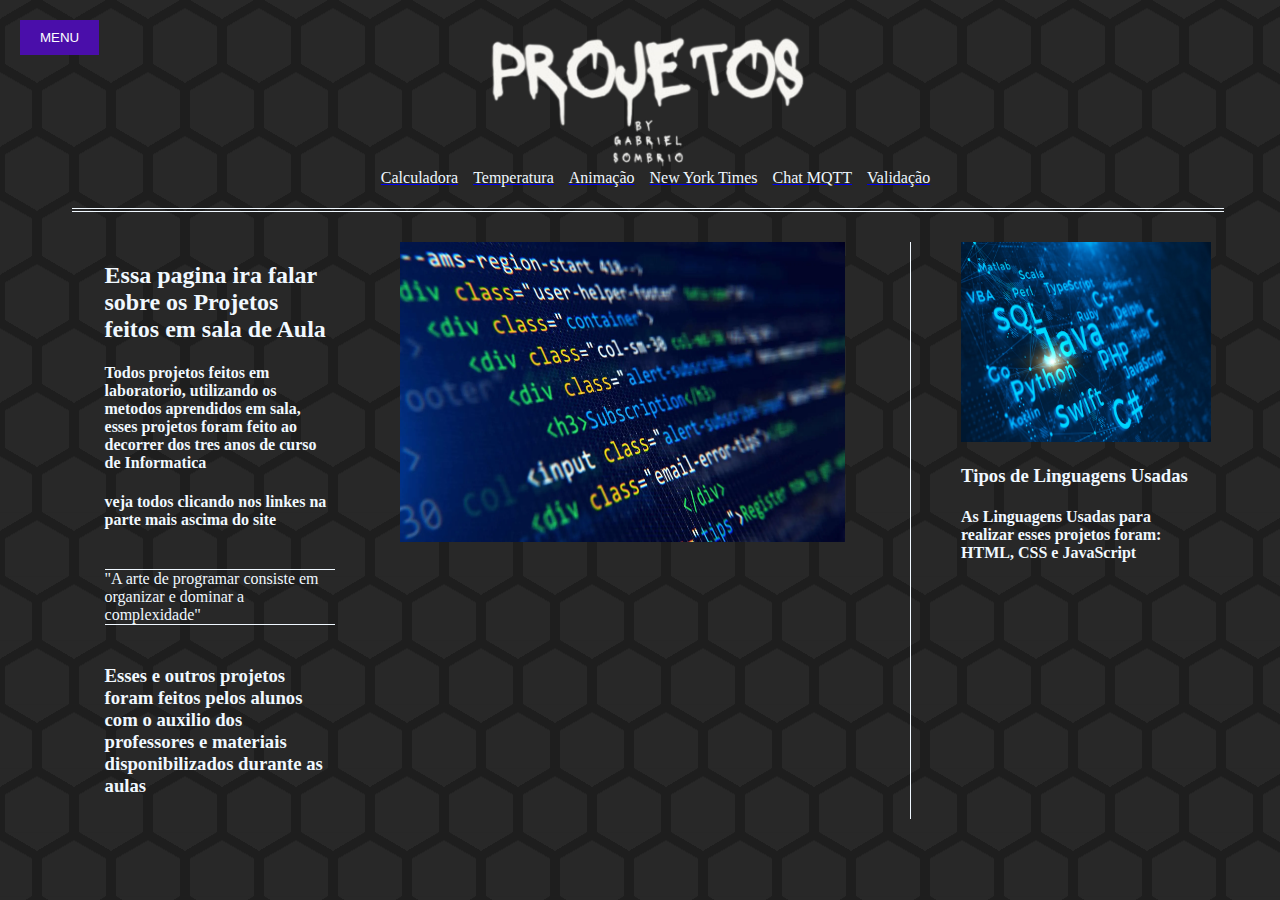
<file: index.html>
<!DOCTYPE html>
<html lang="pt-BR">

<head>
  <meta charset="UTF-8">
  <meta http-equiv="X-UA-Compatible" content="IE=edge">
  <meta name="viewport" content="width=device-width, initial-scale=1.0">
  <title>Portifólio</title>
  <link rel="stylesheet" href="style.css">
  <script src="script.js" defer></script>

</head>

<body>
  <div class="pai">
    <div class="jorge2">
      <div class="douglas"><br> </div>
      <div class="douglas2"><img src="project.png" alt="" class="TNYT"></div>
      <div class="douglas"></div>
    </div>
    <div class="jorge3">
      <a href="./projetos/projeto3/index.html">
        <div class="jorginho">Calculadora</div>
      </a>
      <a href="./projetos/projeto2/index.html">
        <div class="jorginho">Temperatura</div>
      </a>
      <a href="./projetos/projeto4/index.html">
        <div class="jorginho">Animação</div>
      </a>
      <a href="./projetos/projeto1/index.html">
        <div class="jorginho">New York Times</div>
      </a>
      <a href="./projetos/projeto5/index.html">
        <div class="jorginho">Chat MQTT</div>
      </a>
      <a href="./projetos/projeto6/index.html">
        <div class="jorginho">Validação</div>
      </a>
    </div>
  </div>
  <div class="noticias">
    <div class="noticia1">
      <div class="mininot">
        <h2>Essa pagina ira falar sobre os Projetos feitos em sala de Aula
        </h2>
        <h4>Todos projetos feitos em laboratorio, utilizando os metodos aprendidos em sala, esses projetos foram
          feito ao decorrer dos tres anos de curso de Informatica</h4>
        <h4 class="h44">veja todos clicando nos linkes na parte mais ascima do site</h4><br>
      </div>
      <div class="mininot2">"A arte de programar consiste em organizar e dominar a complexidade"</div>
      <div class="mininot3">
        <h3><br>Esses e outros projetos foram feitos pelos alunos com o auxilio dos professores e materiais
          disponibilizados durante as aulas</h2>
          <h4></h4>
      </div>
    </div>
    <div class="noticia2"><img src="imagem2.jpg" alt="" class="tank"></div>
    <div class="noticia3"><img src="imagem1.jpeg" alt="" class="vcc">
      <div class="mininot">
        <h3>Tipos de Linguagens Usadas</h3>
        <h4>As Linguagens Usadas para realizar esses projetos foram: HTML, CSS e JavaScript</h4>
      </div>
    </div>
  </div>
  <div>

    <button id="toggleButton">MENU</button>
    <nav id="sidebar">
      <ul>
        <div class="input">
          <button class="value">
            <svg data-name="Layer 2" xmlns="http://www.w3.org/2000/svg" viewBox="0 0 16 16">
              <path
                d="m1.5 13v1a.5.5 0 0 0 .3379.4731 18.9718 18.9718 0 0 0 6.1621 1.0269 18.9629 18.9629 0 0 0 6.1621-1.0269.5.5 0 0 0 .3379-.4731v-1a6.5083 6.5083 0 0 0 -4.461-6.1676 3.5 3.5 0 1 0 -4.078 0 6.5083 6.5083 0 0 0 -4.461 6.1676zm4-9a2.5 2.5 0 1 1 2.5 2.5 2.5026 2.5026 0 0 1 -2.5-2.5zm2.5 3.5a5.5066 5.5066 0 0 1 5.5 5.5v.6392a18.08 18.08 0 0 1 -11 0v-.6392a5.5066 5.5066 0 0 1 5.5-5.5z"
                fill="#7D8590"></path>
            </svg>
            <a href="./menu/eu.html">
              Feito Por:
            </a>
          </button>
          <button class="value">
            <svg xmlns="http://www.w3.org/2000/svg" viewBox="0 0 32 32" id="Line">
              <path
                d="m17.074 30h-2.148c-1.038 0-1.914-.811-1.994-1.846l-.125-1.635c-.687-.208-1.351-.484-1.985-.824l-1.246 1.067c-.788.677-1.98.631-2.715-.104l-1.52-1.52c-.734-.734-.78-1.927-.104-2.715l1.067-1.246c-.34-.635-.616-1.299-.824-1.985l-1.634-.125c-1.035-.079-1.846-.955-1.846-1.993v-2.148c0-1.038.811-1.914 1.846-1.994l1.635-.125c.208-.687.484-1.351.824-1.985l-1.068-1.247c-.676-.788-.631-1.98.104-2.715l1.52-1.52c.734-.734 1.927-.779 2.715-.104l1.246 1.067c.635-.34 1.299-.616 1.985-.824l.125-1.634c.08-1.034.956-1.845 1.994-1.845h2.148c1.038 0 1.914.811 1.994 1.846l.125 1.635c.687.208 1.351.484 1.985.824l1.246-1.067c.787-.676 1.98-.631 2.715.104l1.52 1.52c.734.734.78 1.927.104 2.715l-1.067 1.246c.34.635.616 1.299.824 1.985l1.634.125c1.035.079 1.846.955 1.846 1.993v2.148c0 1.038-.811 1.914-1.846 1.994l-1.635.125c-.208.687-.484 1.351-.824 1.985l1.067 1.246c.677.788.631 1.98-.104 2.715l-1.52 1.52c-.734.734-1.928.78-2.715.104l-1.246-1.067c-.635.34-1.299.616-1.985.824l-.125 1.634c-.079 1.035-.955 1.846-1.993 1.846zm-5.835-6.373c.848.53 1.768.912 2.734 1.135.426.099.739.462.772.898l.18 2.341 2.149-.001.18-2.34c.033-.437.347-.8.772-.898.967-.223 1.887-.604 2.734-1.135.371-.232.849-.197 1.181.089l1.784 1.529 1.52-1.52-1.529-1.784c-.285-.332-.321-.811-.089-1.181.53-.848.912-1.768 1.135-2.734.099-.426.462-.739.898-.772l2.341-.18h-.001v-2.148l-2.34-.18c-.437-.033-.8-.347-.898-.772-.223-.967-.604-1.887-1.135-2.734-.232-.37-.196-.849.089-1.181l1.529-1.784-1.52-1.52-1.784 1.529c-.332.286-.81.321-1.181.089-.848-.53-1.768-.912-2.734-1.135-.426-.099-.739-.462-.772-.898l-.18-2.341-2.148.001-.18 2.34c-.033.437-.347.8-.772.898-.967.223-1.887.604-2.734 1.135-.37.232-.849.197-1.181-.089l-1.785-1.529-1.52 1.52 1.529 1.784c.285.332.321.811.089 1.181-.53.848-.912 1.768-1.135 2.734-.099.426-.462.739-.898.772l-2.341.18.002 2.148 2.34.18c.437.033.8.347.898.772.223.967.604 1.887 1.135 2.734.232.37.196.849-.089 1.181l-1.529 1.784 1.52 1.52 1.784-1.529c.332-.287.813-.32 1.18-.089z"
                id="XMLID_1646_" fill="#7D8590"></path>
              <path
                d="m16 23c-3.859 0-7-3.141-7-7s3.141-7 7-7 7 3.141 7 7-3.141 7-7 7zm0-12c-2.757 0-5 2.243-5 5s2.243 5 5 5 5-2.243 5-5-2.243-5-5-5z"
                fill="#7D8590" id="XMLID_1645_"></path>
            </svg>
            <a href="./menu/Redesocial/index.html">
            Redes Sociais
          </a>
      </ul>
    </nav>
  </div>
  </div>

  <script src="script.js"></script>
</body>

</html>
</file>
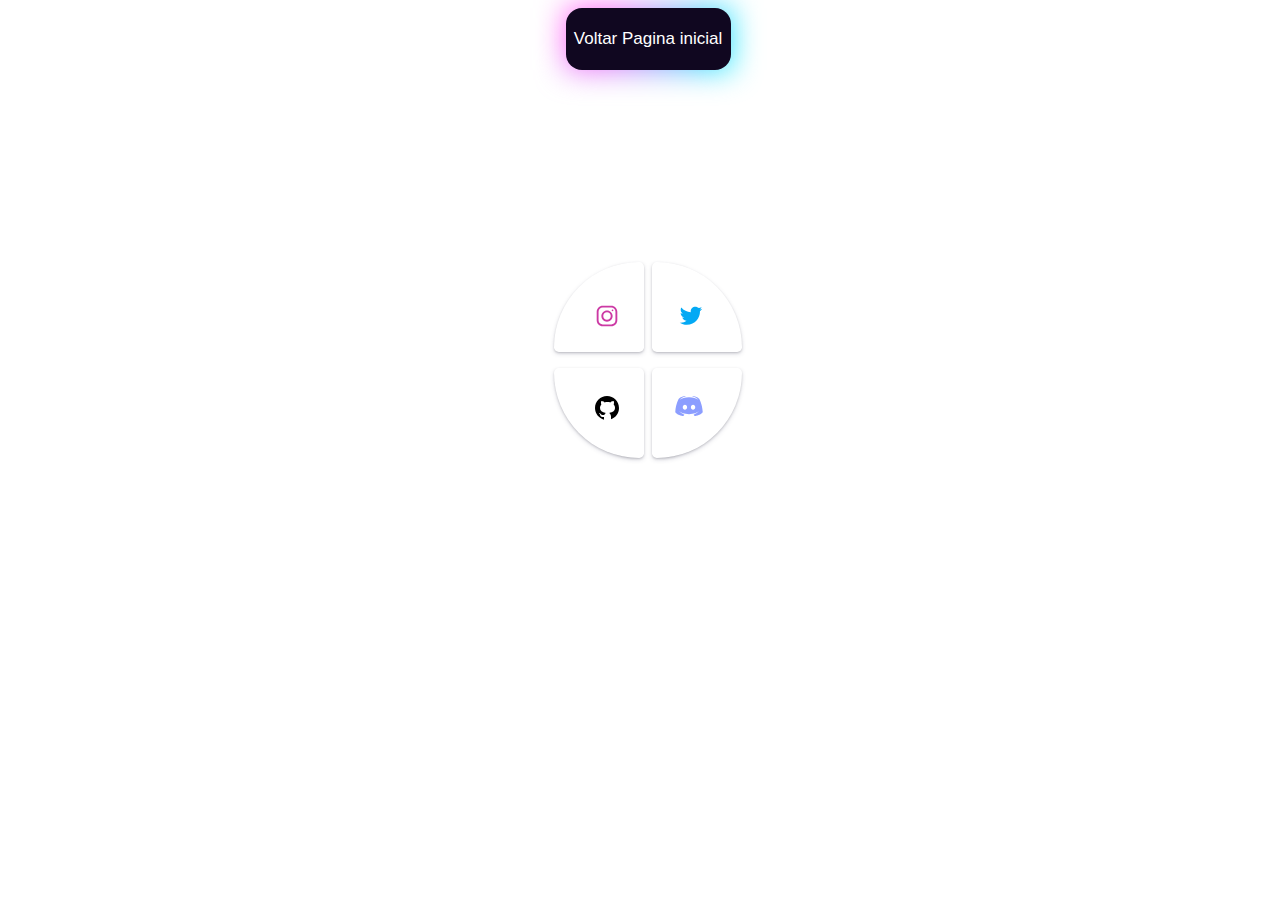
<file: menu/Redesocial/index.html>
<!DOCTYPE html>
<html lang="en">

<head>
    <meta charset="UTF-8">
    <meta name="viewport" content="width=device-width, initial-scale=1.0">
    <title>Document</title>
    <link rel="stylesheet" href="style.css">
</head>

<body>
    <a href="../../index.html"> <div class="oi"><button> Voltar Pagina inicial </button></div></a>
   
    <div class="main">
        <div class="up">
            <a href="https://www.instagram.com/sombrio.gabriel/">
                <button class="card1">
                    <svg xmlns="http://www.w3.org/2000/svg" xmlns:xlink="http://www.w3.org/1999/xlink"
                        viewBox="0,0,256,256" width="30px" height="30px" fill-rule="nonzero" class="instagram">
                        <g fill-rule="nonzero" stroke="none" stroke-width="1" stroke-linecap="butt"
                            stroke-linejoin="miter" stroke-miterlimit="10" stroke-dasharray="" stroke-dashoffset="0"
                            font-family="none" font-weight="none" font-size="none" text-anchor="none"
                            style="mix-blend-mode: normal">
                            <g transform="scale(8,8)">
                                <path
                                    d="M11.46875,5c-3.55078,0 -6.46875,2.91406 -6.46875,6.46875v9.0625c0,3.55078 2.91406,6.46875 6.46875,6.46875h9.0625c3.55078,0 6.46875,-2.91406 6.46875,-6.46875v-9.0625c0,-3.55078 -2.91406,-6.46875 -6.46875,-6.46875zM11.46875,7h9.0625c2.47266,0 4.46875,1.99609 4.46875,4.46875v9.0625c0,2.47266 -1.99609,4.46875 -4.46875,4.46875h-9.0625c-2.47266,0 -4.46875,-1.99609 -4.46875,-4.46875v-9.0625c0,-2.47266 1.99609,-4.46875 4.46875,-4.46875zM21.90625,9.1875c-0.50391,0 -0.90625,0.40234 -0.90625,0.90625c0,0.50391 0.40234,0.90625 0.90625,0.90625c0.50391,0 0.90625,-0.40234 0.90625,-0.90625c0,-0.50391 -0.40234,-0.90625 -0.90625,-0.90625zM16,10c-3.30078,0 -6,2.69922 -6,6c0,3.30078 2.69922,6 6,6c3.30078,0 6,-2.69922 6,-6c0,-3.30078 -2.69922,-6 -6,-6zM16,12c2.22266,0 4,1.77734 4,4c0,2.22266 -1.77734,4 -4,4c-2.22266,0 -4,-1.77734 -4,-4c0,-2.22266 1.77734,-4 4,-4z">
                                </path>
                            </g>
                        </g>
                    </svg>
                </button>

            </a>
            <a href="https://x.com/Sombrio_s2">
                <button class="card2">
                    <svg xmlns="http://www.w3.org/2000/svg" viewBox="0 0 48 48" width="30px" height="30px"
                        class="twitter">
                        <path
                            d="M42,12.429c-1.323,0.586-2.746,0.977-4.247,1.162c1.526-0.906,2.7-2.351,3.251-4.058c-1.428,0.837-3.01,1.452-4.693,1.776C34.967,9.884,33.05,9,30.926,9c-4.08,0-7.387,3.278-7.387,7.32c0,0.572,0.067,1.129,0.193,1.67c-6.138-0.308-11.582-3.226-15.224-7.654c-0.64,1.082-1,2.349-1,3.686c0,2.541,1.301,4.778,3.285,6.096c-1.211-0.037-2.351-0.374-3.349-0.914c0,0.022,0,0.055,0,0.086c0,3.551,2.547,6.508,5.923,7.181c-0.617,0.169-1.269,0.263-1.941,0.263c-0.477,0-0.942-0.054-1.392-0.135c0.94,2.902,3.667,5.023,6.898,5.086c-2.528,1.96-5.712,3.134-9.174,3.134c-0.598,0-1.183-0.034-1.761-0.104C9.268,36.786,13.152,38,17.321,38c13.585,0,21.017-11.156,21.017-20.834c0-0.317-0.01-0.633-0.025-0.945C39.763,15.197,41.013,13.905,42,12.429">
                        </path>
                    </svg>
                </button>
            </a>
        </div>
        <a href="https://github.com/Sombrios2/Sombrios2.github.io">
            <div class="down">
                <button class="card3">
                    <svg xmlns="http://www.w3.org/2000/svg" viewBox="0 0 30 30" width="30px" height="30px"
                        class="github">
                        <path
                            d="M15,3C8.373,3,3,8.373,3,15c0,5.623,3.872,10.328,9.092,11.63C12.036,26.468,12,26.28,12,26.047v-2.051 c-0.487,0-1.303,0-1.508,0c-0.821,0-1.551-0.353-1.905-1.009c-0.393-0.729-0.461-1.844-1.435-2.526 c-0.289-0.227-0.069-0.486,0.264-0.451c0.615,0.174,1.125,0.596,1.605,1.222c0.478,0.627,0.703,0.769,1.596,0.769 c0.433,0,1.081-0.025,1.691-0.121c0.328-0.833,0.895-1.6,1.588-1.962c-3.996-0.411-5.903-2.399-5.903-5.098 c0-1.162,0.495-2.286,1.336-3.233C9.053,10.647,8.706,8.73,9.435,8c1.798,0,2.885,1.166,3.146,1.481C13.477,9.174,14.461,9,15.495,9 c1.036,0,2.024,0.174,2.922,0.483C18.675,9.17,19.763,8,21.565,8c0.732,0.731,0.381,2.656,0.102,3.594 c0.836,0.945,1.328,2.066,1.328,3.226c0,2.697-1.904,4.684-5.894,5.097C18.199,20.49,19,22.1,19,23.313v2.734 c0,0.104-0.023,0.179-0.035,0.268C23.641,24.676,27,20.236,27,15C27,8.373,21.627,3,15,3z">
                        </path>
                    </svg>
                </button>
        </a>
        <a href="https://discord.com/channels/1255923339692605471/1255923340317819013">
        <button class="card4">
            <svg height="30px" width="30px" viewBox="0 0 48 48" xmlns="http://www.w3.org/2000/svg" class="discord">
                <path
                    d="M40,12c0,0-4.585-3.588-10-4l-0.488,0.976C34.408,10.174,36.654,11.891,39,14c-4.045-2.065-8.039-4-15-4s-10.955,1.935-15,4c2.346-2.109,5.018-4.015,9.488-5.024L18,8c-5.681,0.537-10,4-10,4s-5.121,7.425-6,22c5.162,5.953,13,6,13,6l1.639-2.185C13.857,36.848,10.715,35.121,8,32c3.238,2.45,8.125,5,16,5s12.762-2.55,16-5c-2.715,3.121-5.857,4.848-8.639,5.815L33,40c0,0,7.838-0.047,13-6C45.121,19.425,40,12,40,12z M17.5,30c-1.933,0-3.5-1.791-3.5-4c0-2.209,1.567-4,3.5-4s3.5,1.791,3.5,4C21,28.209,19.433,30,17.5,30z M30.5,30c-1.933,0-3.5-1.791-3.5-4c0-2.209,1.567-4,3.5-4s3.5,1.791,3.5,4C34,28.209,32.433,30,30.5,30z">
                </path>
            </svg>
        </button>
    </a>
    </div>
    </div>
</body>

</html>
</file>
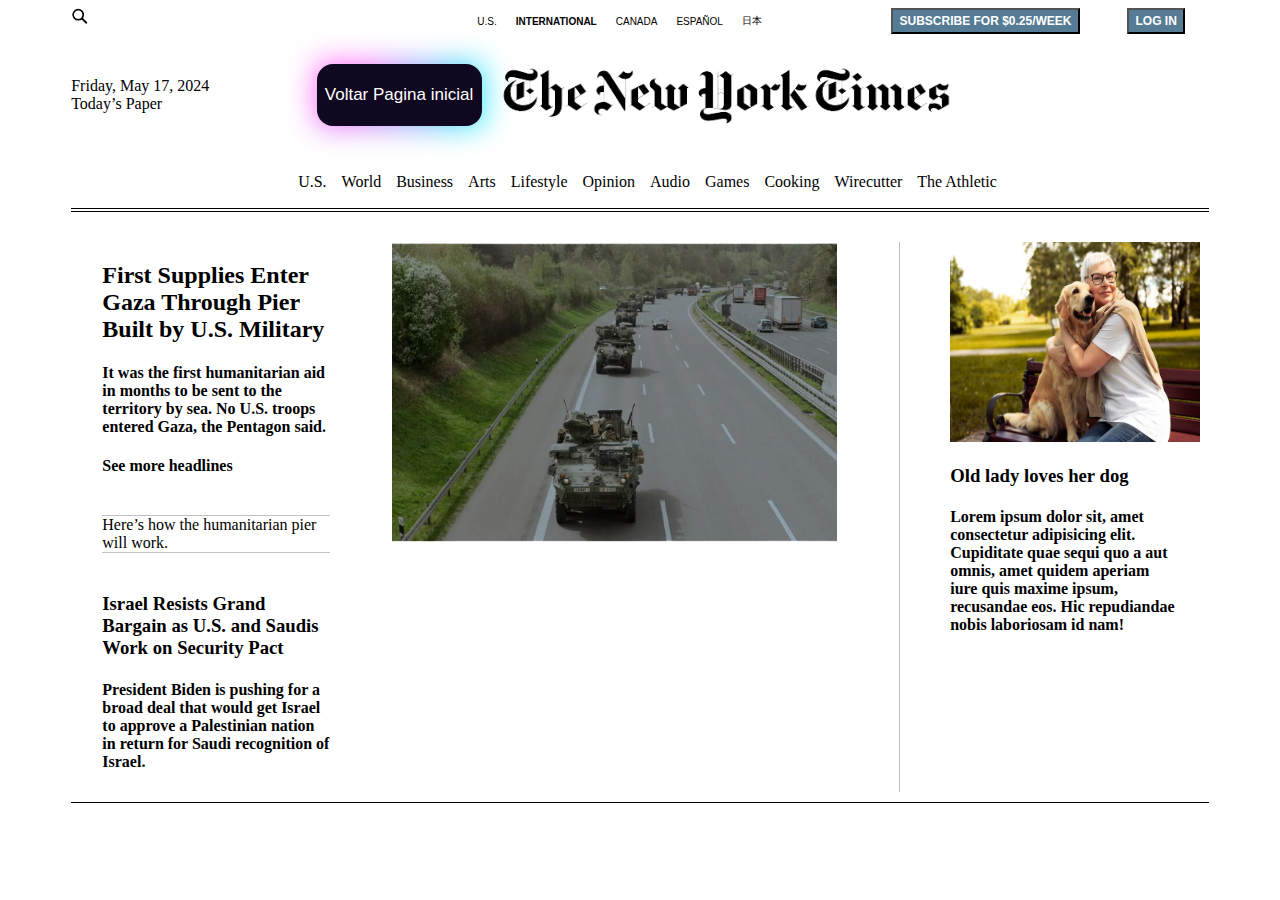
<file: projetos/projeto1/index.html>
<!DOCTYPE html>
<html lang="en">

<head>
    <meta charset="UTF-8">
    <meta http-equiv="X-UA-Compatible" content="IE=edge">
    <meta name="viewport" content="width=device-width, initial-scale=1.0">
    <title>New York Times</title>
    <style>
        body {
            display: flex;
            flex-direction: column;
            align-items: center;
            align-content: center;
            justify-content: center;
            justify-items: center;
        }

        .pai {
            width: 90%;
            height: 200px;
            display: flex;
            flex-direction: column;
            border: solid 0.7px;
            border-color: black;
            border-right: 0px;
            border-left: 0px;
            border-top: 0px;
            margin-bottom: 2px;

        }

        .noticias {
            width: 90%;
            height: 100%;
            display: flex;
            flex-direction: row;
            justify-content: space-around;
            border: solid 0.7px;
            border-color: black;
            padding-top: 30px;
            border-right: 0px;
            border-left: 0px;
            border-bottom: opx;
            padding-bottom: 10px;
        }

        .tank {
            width: 445px;
            height: 300px;
        }

        .vcc {
            width: 250px;
            height: 200px;
        }

        .jorge {
            width: 100%;
            height: 30px;
            display: flex;
            justify-content: space-between;
            align-content: center;
        }

        .jorge2 {
            width: 100%;
            height: 70%;
            margin-right: 25px;
            display: flex;
            justify-content: space-between;
            align-content: center;
            justify-items: center;
            align-items: center;
        }

        .jorge3 {
            width: 100%;
            height: 30%;
            display: flex;
            justify-content: center;
            justify-items: center;
            align-content: center;
            align-items: center;
        }

        .noticia1 {
            width: 20%;
        }

        .noticia3 {
            width: 20%;
            padding-left: 50px;
            border: solid 0.5px;
            border-color: #aaab;
            border-right: 0px;
            border-top: 0px;
            border-bottom: 0px;
        }

        .douglas {
            width: 30%;
            display: flex;
            flex-direction: row;
        }

        .iconpesq {
            width: 18px;
            height: 18px;
            display: flex;
            flex-direction: row;
        }

        .douglass {
            width: 30%;
            flex-direction: row;
            display: flex;
            justify-content: space-around;
        }

        .douglas1 {
            height: 30%;
            display: flex;
            font-size: 12px;
            text-align: center;
            justify-content: center;
            justify-items: center;
            align-content: center;
            align-items: center;
        }

        .douglas2 {
            display: flex;
            text-align: center;
            justify-content: center;
            justify-items: center;
            align-content: center;
            align-items: center;
        }

        .mininot2 {
            border: solid 0.5px;
            border-color: #aaab;
            border-right: 0px;
            border-left: 0px;

        }

        .mininot,
        .mininot2,
        .mininot3 :hover {
            cursor: pointer;
        }

        h2,
        h4 {
            text-decoration: none;
        }

        .h44 {
            font-weight: bold;
        }

        .butao {
            background-color: #567B95;
            text-align: center;
            color: white;
            font-weight: bold;
        }

        .bootao {
            display: flex;
            justify-content: center;
            justify-items: center;
            align-content: center;
            align-items: center;
            text-align: center;
            border: none;
            background-color: #ffff;
        }

        .bootao:hover {
            cursor: pointer;
        }

        .pedro {
            font-size: 10px;
            margin: 2px;
            margin-right: 5px;
        }

        .pedro2 {
            font-size: 10px;
            margin: 2px;
            margin-right: 5px;
            font-weight: bold;
        }

        .jorginho {
            margin-left: 15px;
        }

        .jorginho:hover {
            cursor: pointer;
        }

        .TNYT {
            width: 482px;
            height: 65px;
        }

        .TNYT:hover {
            cursor: text;
        }

        /* aside{
            display: block;
            transition: 0.5s ease-in-out;
            width: 100px;
            height: 100vh;
            background: rgb(255, 92, 92);
            } */
            .oi button {
                width: 165px;
                height: 62px;
                cursor: pointer;
                color: #fff;
                font-size: 17px;
                border-radius: 1rem;
                border: none;
                position: relative;
                background: #100720;
                transition: 0.1s;
            }
    
            .oi button::after {
                content: '';
                width: 100%;
                height: 100%;
                background-image: radial-gradient(circle farthest-corner at 10% 20%, rgba(255, 94, 247, 1) 17.8%, rgba(2, 245, 255, 1) 100.2%);
                filter: blur(15px);
                z-index: -1;
                position: absolute;
                left: 0;
                top: 0;
            }
    
            .oi button:active {
                transform: scale(0.9) rotate(3deg);
                background: radial-gradient(circle farthest-corner at 10% 20%, rgba(255, 94, 247, 1) 17.8%, rgba(2, 245, 255, 1) 100.2%);
                transition: 0.5s;
            }
            @media screen and (max-width: 414px){
            .escod, .as, .pess{
                display: block;
            }
            aside{
                display: block;
                }
            .butao, .douglas, .jorge3 {
                display: none;
            }
            body{
                overflow-x: hidden ;
            }
            .pai{
                width: 100vw;
                height: 100px;
            }
            .da{
                display: block;
                display: flex;
                flex-direction: row;
                width: 100vw;
                justify-content: space-between;
                
            }
            .da p{
                font-size: 12px;
            }
            #da{
                align-items: center;
                height: 30px;
                background-color: lightgrey;

            }
            .jorge2{
                top: 0px;
                background-color: white;
                margin-right: -25px;
                display: flex;
                flex-direction: column;
                height: 50px;
                width: 100vw;
                position: fixed;
            }
            .jorge, .mininot3{
                display: none;
            }
            .douglas2 img{
                height: 30px;
                width: 270px;
            }
            #seve{
                color: rgb(112, 169, 189);
                width: 150px;
            }
            .aaa{
                display: flex;
                flex-direction: row;

            }
            .pai, .noticia3{
                border-bottom: none;
                border-left: none;
            }
            .noticias{
                border-top: none;
                flex-direction: column;
                width: 100%;
            }
            .noticia1{
                width: 100vw;
            }
            .noticias{
                padding-top: 0px;
                margin-top: -40px;
            }
            .noticia3{
                display: none;
            }
            .noticia3re{
                display: block;
                display: flex;
                flex-direction: column;
                width: 100vw;
                height: 650px;
                padding-top: 25px;
                padding-left: -250px;
                align-items: center;
            }
            .noticia3re .mininot{
                margin-left: -40px;
            }
            .as img{
                /* padding-top: 5px; */
                height: 30px;
                width: 30px;
            }
            h3, h4, h2{
                width: 375px;
            }
            .noticia2{
                padding-bottom: 25px;
                border-bottom: 2px black solid;
            }
            .noticia2 img{
                display: flex;
                align-items: center;
                width: 390px;
            }
            .per{
                
                display: block;
                height: 30px;
                width: 30px;
                right: 10px;
            }
            .escod{
                
                height: 100vh;
                display: flex;
                flex-direction: column;
                align-items: flex-start;
                overflow-x: hidden;
                justify-content: space-evenly;

            }
            .pess{
                align-self: center;
                display: flex;
                flex-direction: row;
                padding: -25px;
                height: 35px;
                margin-bottom: 30px;
            }
            .pess button{
                margin-left: 10px;
                width: 41px;
                height: 41px;
                border-radius: 5px;
                border: none;
                color: white;
                background-color: rgb(86, 123, 149);
            }
            
            .pess input{
                border: 1px solid;
                border-radius: 5px;
                width: 319px;
                height: 35px;
            }
            .jorginho{
                padding: -25px;
                border-bottom: 1px solid gray;
                width: 100vw;
            }
            .jorginho b{
                font-size: 30px;
            }
            .escod p{
                align-self: flex-end;
                margin-right: 30px;
                font-size: 30px;
            }
}
    </style>
</head>

<body>
    <div class="pai">
        <div class="jorge">
            <div class="douglas"><img src="pesquisa.png" alt="" class="iconpesq"></div>
            <div class="douglas">
                <button class="bootao">
                    <div class="pedro">U.S.</div>
                </button>
                <button class="bootao">
                    <div class="pedro2">INTERNATIONAL</div>
                </button>
                <button class="bootao">
                    <div class="pedro">CANADA</div>
                </button>
                <button class="bootao">
                    <div class="pedro">ESPAÑOL</div>
                </button>
                <button class="bootao">
                    <div class="pedro">日本</div>
                </button>
            </div>
            <div class="douglass">
                <button class="butao">
                    <div class="douglas1">SUBSCRIBE FOR $0.25/WEEK</div>
                </button>
                <button class="butao">
                    <div class="douglas1">LOG IN</div>
                </button>
            </div>
        </div>
        <div class="jorge2">
            <div class="douglas">Friday, May 17, 2024 <br>Today’s Paper</div>
            <a href="../../index.html"> <div class="oi"><button> Voltar Pagina inicial </button></div></a>
            <div class="douglas2"><img src="TNYT.png" alt="" class="TNYT"></div>
            <div class="douglas"></div>
        </div>
        <div class="jorge3">
            <div class="jorginho">U.S.</div>
            <div class="jorginho">World</div>
            <div class="jorginho">Business</div>
            <div class="jorginho">Arts</div>
            <div class="jorginho">Lifestyle</div>
            <div class="jorginho">Opinion</div>
            <div class="jorginho">Audio</div>
            <div class="jorginho">Games</div>
            <div class="jorginho">Cooking</div>
            <div class="jorginho">Wirecutter</div>
            <div class="jorginho">The Athletic</div>
        </div>
    </div>
    <div class="noticias">
        <div class="noticia1">
            <div class="mininot">
                <h2>First Supplies Enter Gaza Through Pier Built by U.S. Military</h2>
                <h4>It was the first humanitarian aid in months to be sent to the territory by sea. No U.S. troops
                    entered Gaza, the Pentagon said.</h4>
                <h4 class="h44">See more headlines</h4><br>
            </div>
            <div class="mininot2">Here’s how the humanitarian pier will work.</div>
            <div class="mininot3">
                <h3><br>Israel Resists Grand Bargain as U.S. and Saudis Work on Security Pact</h2>
                    <h4>President Biden is pushing for a broad deal that would get Israel to approve a Palestinian
                        nation in return for Saudi recognition of Israel.</h4>
            </div>
        </div>
        <div class="noticia2"><img src="tank.png" alt="" class="tank"></div>
        <div class="noticia3"><img src="vcc.png" alt="" class="vcc">
            <div class="mininot">
                <h3>Old lady loves her dog</h3>
                <h4>Lorem ipsum dolor sit, amet consectetur adipisicing elit. Cupiditate quae sequi quo a aut omnis,
                    amet quidem aperiam iure quis maxime ipsum, recusandae eos. Hic repudiandae nobis laboriosam id nam!
                </h4>
            </div>
        </div>
    </div>

</body>

</html>
<!-- <aside class="aside">
    <button onclick="teste()">Clique aqui</button>
</aside> -->
<script defer>
    function teste() {
        const aside = document.querySelectorAll(".aside")[0]
        console.log(aside.style.width)

        if (aside.style.width == "100px") {
            aside.style.width = "100vw"
        } else {
            aside.style.width = "100px"
        }
    }


</script>
</file>
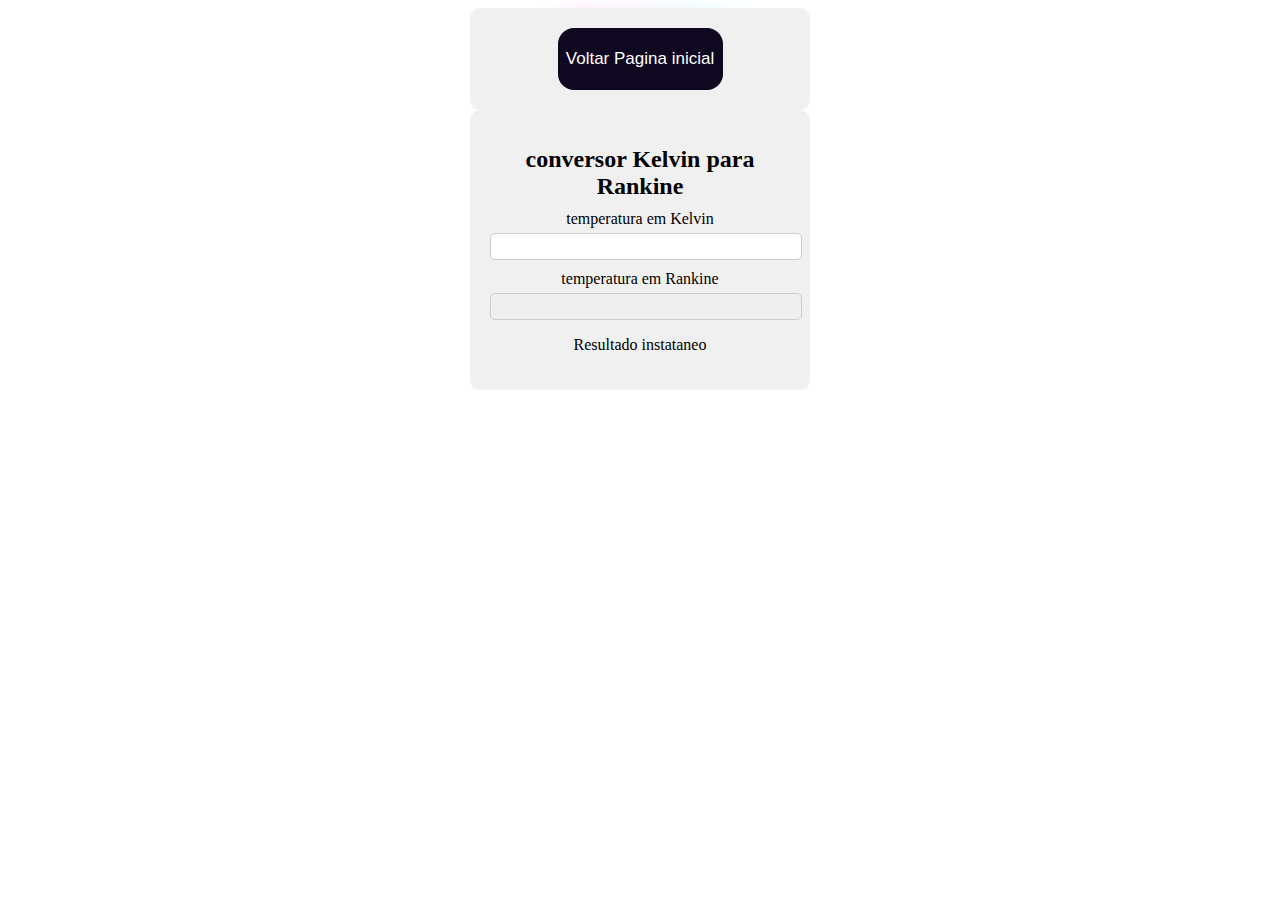
<file: projetos/projeto2/index.html>
<!DOCTYPE html>
<html lang="en">
<head>
    <meta charset="UTF-8">
    <meta name="viewport" content="width=device-width, initial-scale=1.0">
    <title>Document</title>
    <link rel="stylesheet" href="style.css">
    <script src="script.js" defer></script>
</head>
<body>
    <a href="../../index.html"> <div class="oi"><button> Voltar Pagina inicial </button></div></a>
    <div>
        <h1>conversor Kelvin para Rankine</h1>
        <label for="entrada-tempc">temperatura em Kelvin</label>
        <input type="number" id="entrada-tempc" name="entrada-tempc">
        <label for="result-tempf">temperatura em Rankine</label>
        <input type="text" id="result-tempf" name="result-tempf" disabled>
        <p>Resultado instataneo</p>
      </div>
     
       
</body>
</html>
</file>
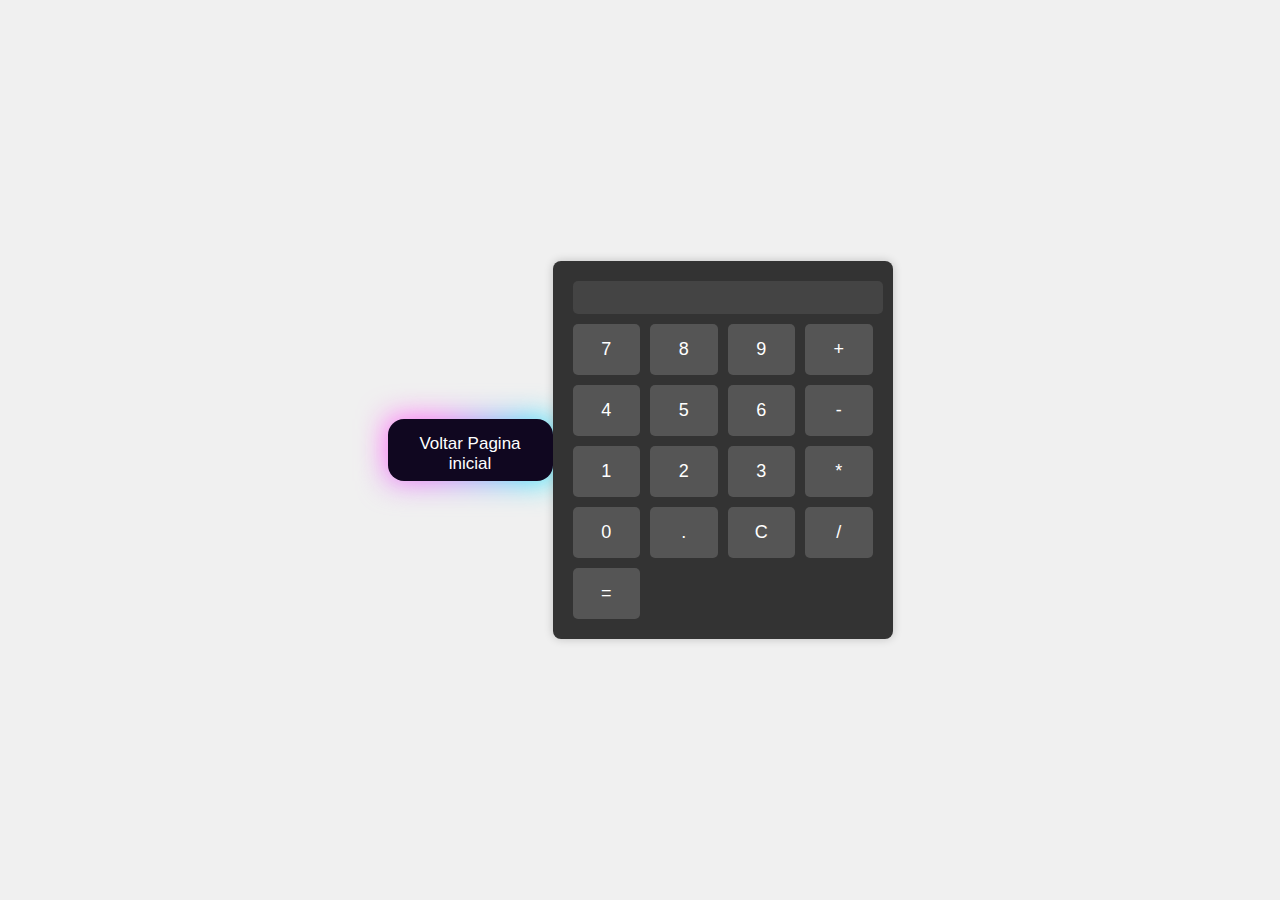
<file: projetos/projeto3/index.html>
<!DOCTYPE html>
<html lang="en">
<head>
    <meta charset="UTF-8">
    <meta name="viewport" content="width=device-width, initial-scale=1.0">
    <title>Calculadora</title>
    <link rel="stylesheet" href="style.css">
    <script src="script.js" defer></script>

    
</head>
<body>
    <a href="../../index.html"> <div class="oi"><button> Voltar Pagina inicial </button></div></a>
    <div class="calculator">
        <input type="text" id="display" disabled>
        <div class="keys">
            <button onclick="appendToDisplay('7')">7</button>
            <button onclick="appendToDisplay('8')">8</button>
            <button onclick="appendToDisplay('9')">9</button>
            <button onclick="appendToDisplay('+')">+</button>
            <button onclick="appendToDisplay('4')">4</button>
            <button onclick="appendToDisplay('5')">5</button>
            <button onclick="appendToDisplay('6')">6</button>
            <button onclick="appendToDisplay('-')">-</button>
            <button onclick="appendToDisplay('1')">1</button>
            <button onclick="appendToDisplay('2')">2</button>
            <button onclick="appendToDisplay('3')">3</button>
            <button onclick="appendToDisplay('*')">*</button>
            <button onclick="appendToDisplay('0')">0</button>
            <button onclick="appendToDisplay('.')">.</button>
            <button onclick="clearDisplay()">C</button>
            <button onclick="appendToDisplay('/')">/</button>
            <button onclick="calculate()">=</button>
        </div>
    </div>

    <script src="script.js"></script>
</body>
</html>
</file>
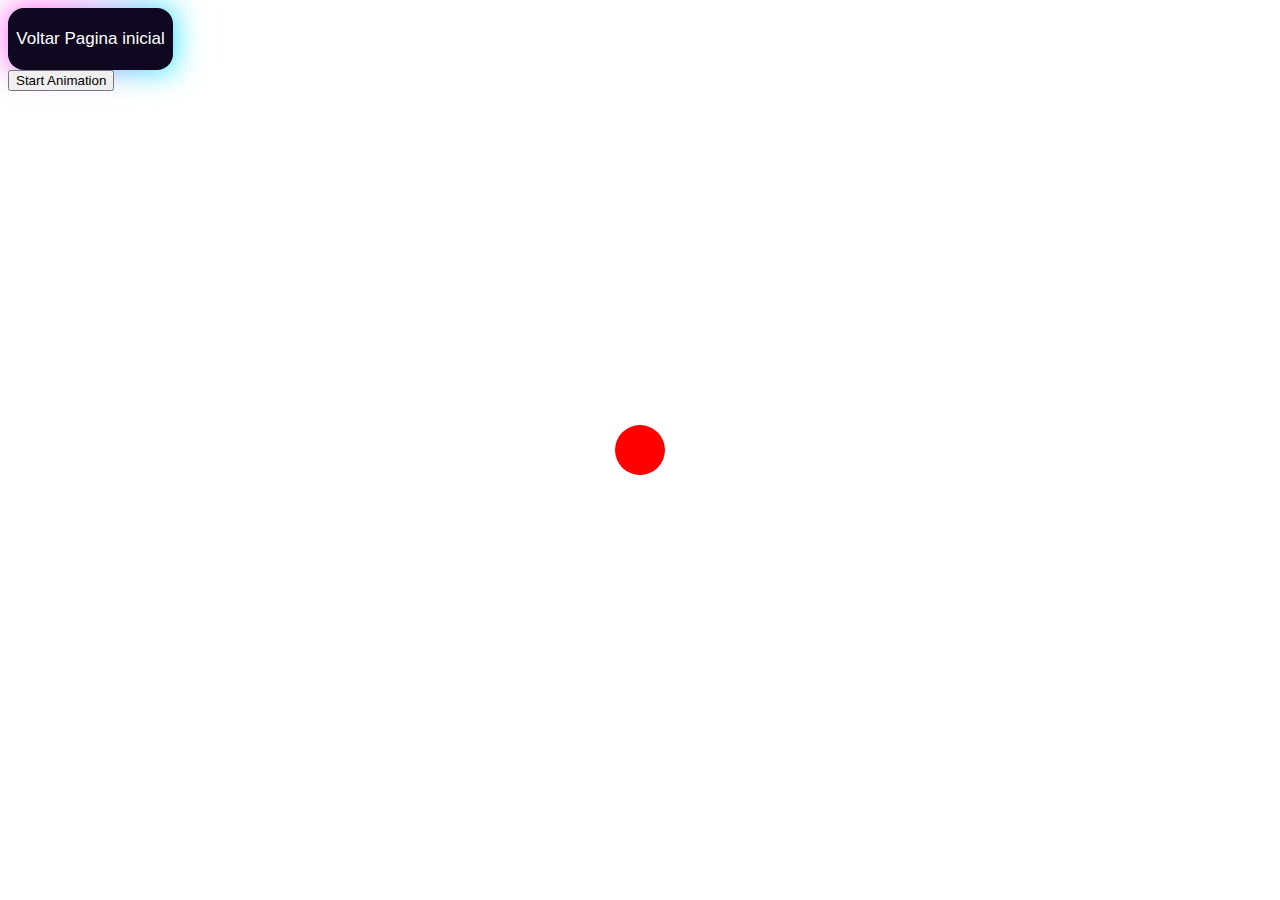
<file: projetos/projeto4/index.html>
<!DOCTYPE html>
<html lang="en">
<head>
    <meta charset="UTF-8">
    <meta name="viewport" content="width=device-width, initial-scale=1.0">
    <title>Document</title>
</head>
<body>
    <a href="../../index.html"> <div class="oi"><button> Voltar Pagina inicial </button></div></a>
    <script src="https://code.jquery.com/jquery-3.6.0.min.js"></script>
    <style>
      #animatedBall {
        position: absolute;
        background-color: #f00;
        border-radius: 50%;
        left: 50%;
        top: 50%;
        width: 50px;
        height: 50px;
        margin: -25px 0 0 -25px; 
      }
      .oi button {
    width: 165px;
    height: 62px;
    cursor: pointer;
    color: #fff;
    font-size: 17px;
    border-radius: 1rem;
    border: none;
    position: relative;
    background: #100720;
    transition: 0.1s;
}

.oi button::after {
    content: '';
    width: 100%;
    height: 100%;
    background-image: radial-gradient(circle farthest-corner at 10% 20%, rgba(255, 94, 247, 1) 17.8%, rgba(2, 245, 255, 1) 100.2%);
    filter: blur(15px);
    z-index: -1;
    position: absolute;
    left: 0;
    top: 0;
}

.oi button:active {
    transform: scale(0.9) rotate(3deg);
    background: radial-gradient(circle farthest-corner at 10% 20%, rgba(255, 94, 247, 1) 17.8%, rgba(2, 245, 255, 1) 100.2%);
    transition: 0.5s;
}
    </style>
  </head>
  <body>
    <div id="animatedBall"></div>
    <button id="startAnimation">Start Animation</button>
  
    <script>
      $(document).ready(function(){
        $("#startAnimation").click(function(){
          $("#animatedBall").animate({
            width: '200px',
            height: '200px'
          }, 1000);
        });
      });
    </script>
    
</body>
</html>
</file>
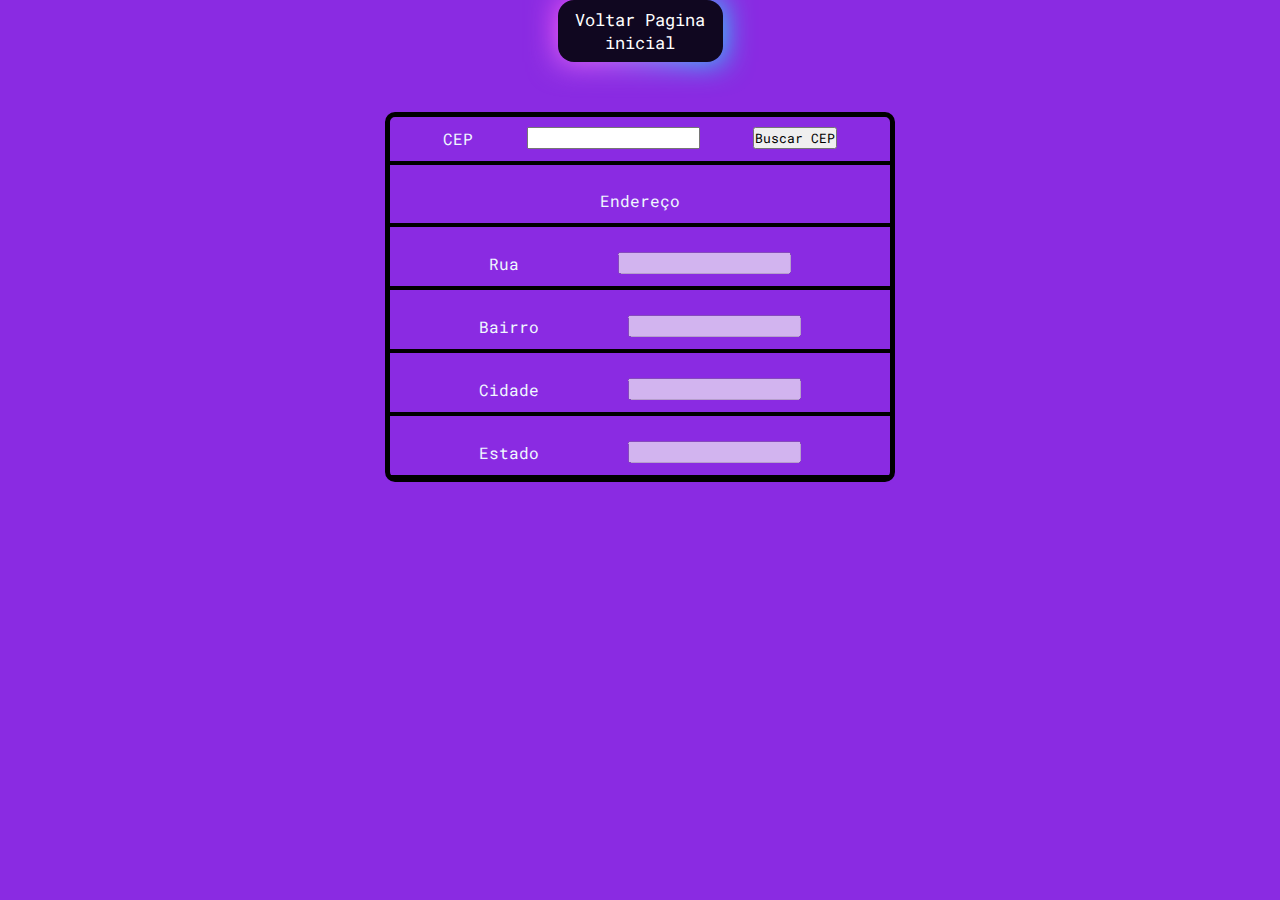
<file: projetos/projeto6/index.html>
<!DOCTYPE html>
<html lang="pt-BR">
<head>
    <meta charset="UTF-8">
    <meta http-equiv="X-UA-Compatible" content="IE=edge">
    <meta name="viewport" content="width=device-width, initial-scale=1.0">
    <link rel="preconnect" href="https://fonts.googleapis.com">
    <link rel="preconnect" href="https://fonts.gstatic.com" crossorigin>
    <link href="https://fonts.googleapis.com/css2?family=Roboto+Mono:ital,wght@0,100..700;1,100..700&display=swap" rel="stylesheet">
    <title>Exemplo API ViaCEP</title>
    <link rel="stylesheet" href="style.css">
    <script src="script.js" defer></script>
</head>

<body>
    <a href="../../index.html"> <div class="oi"><button> Voltar Pagina inicial </button></div></a>
    <div class="separado">
        <button class="botao" onclick="teste()">Clique aqui para navegar</button>
        <aside class="aside">
            <div class="aberto">
                <h1 class="titulos">Acessar projetos:</h1>
                <a class="links" href="localidade.html">Página ver sua localidade</a>
                <a class="links" href="index.html">Página pessoal</a>
                <a class="links" href="projeto.html">Página de projeto</a>
                <a class="links" href="credito.html">Página de créditos</a>
            </div>
        </aside>
    </div>
    </div>
    <form action="#" class="formulario">
        <div class="sep">
            <label for="cep" class="canto">CEP</label>
            <input type="text" id="cep" name="cep">
            <input type="button" value="Buscar CEP" id="btncep">
        </div>
        <div class="sep">
            <p>Endereço</p>
        </div>
        <div class="sep">
            <label class="canto" for="logradouro">Rua</label>
            <input type="text" name="logradouro" id="logradouro" disabled>
        </div>
        <div class="sep">
            <label class="canto" for="bairro">Bairro</label>
            <input type="text" name="bairro" id="bairro" disabled>
        </div>
        <div class="sep">
            <label class="canto" for="localidade">Cidade</label>
            <input type="text" name="localidade" id="localidade" disabled>
        </div>
        <div class="sep">
            <label class="canto" for="uf">Estado</label>
            <input type="text" name="uf" id="uf" disabled>
        </div>
    </form>
</body>
</html>
</file>
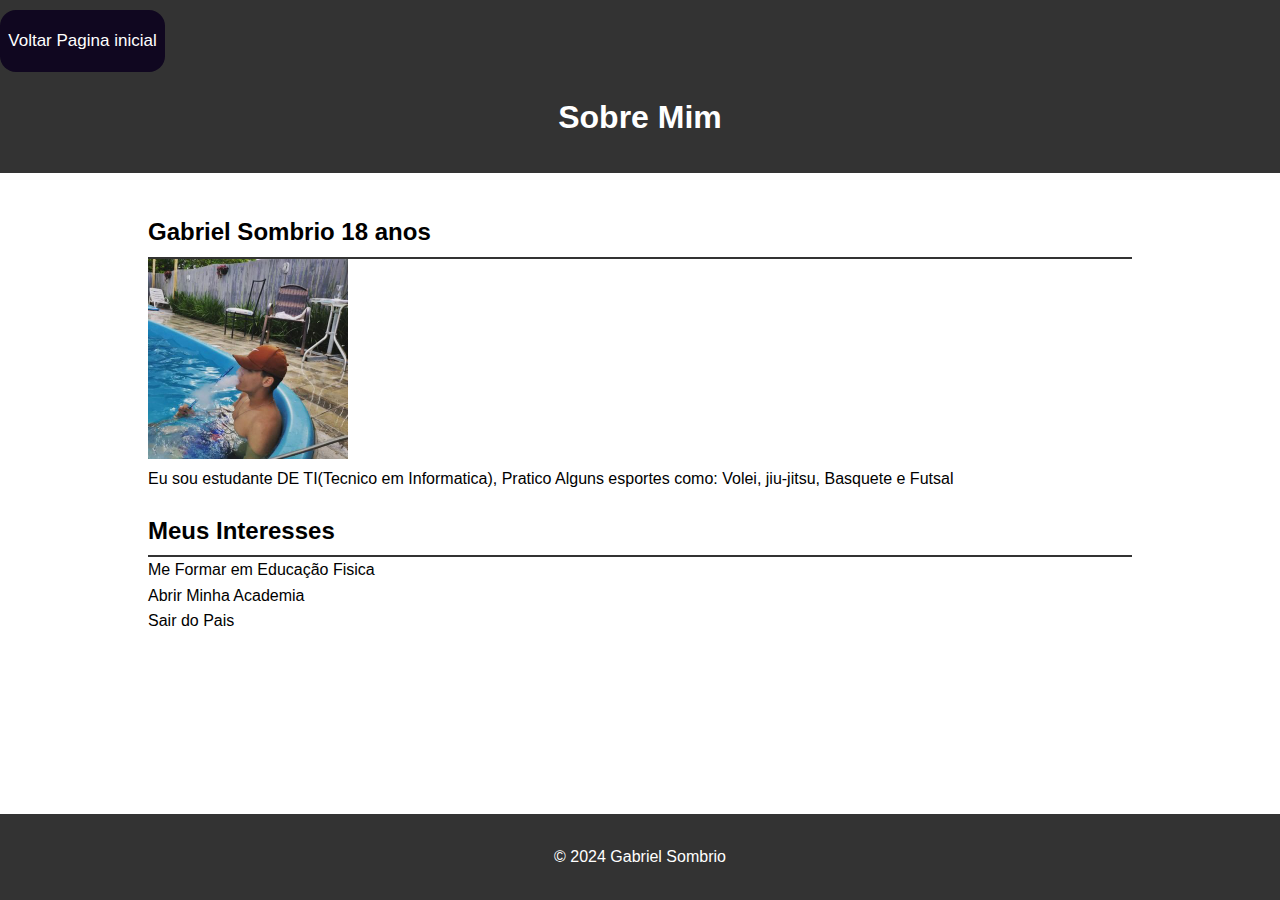
<file: menu/eu.html>
<!DOCTYPE html>
<html lang="pt-br">
<head>
    <meta charset="UTF-8">
    <meta name="viewport" content="width=device-width, initial-scale=1.0">
    <title>Sobre Mim</title>
    <link rel="stylesheet" href="eu.css">
</head>
<body>
    <header>
        <a href="../index.html"> <div class="oi"><button> Voltar Pagina inicial </button></div></a>
        <div class="container">
            <h1>Sobre Mim</h1>
        </div>
    </header>

    <main>
        <div class="container">
            <section id="about">
                <h2>Gabriel Sombrio 18 anos</h2>
                <img src="9NVSTQHD_400x400.jpg" alt="">
                <p>Eu sou estudante DE TI(Tecnico em Informatica), Pratico Alguns esportes como: Volei, jiu-jitsu, Basquete e Futsal</p>
            </section>

            <section id="interests">
                <h2>Meus Interesses</h2>
                <ul>
                    <li>Me Formar em Educação Fisica</li>
                    <li>Abrir Minha Academia</li>
                    <li>Sair do Pais</li>
                   <br>
                </ul>
            </section>
        </div>
    </main>

    <footer>
        <div class="container">
            <p>&copy; 2024 Gabriel Sombrio</p>
        </div>
    </footer>
</body>
</html>
</file>
<file: style.css>
body{
  display: flex;
  flex-direction: column;
  align-items: center;
  align-content: center;
  justify-content: center;
  justify-items: center;
  width: 100%;
  height: 100%;
  color: aliceblue;
  --s: 37px; /* control the size */

  --c: #0000, #282828 0.5deg 119.5deg, #0000 120deg;
  --g1: conic-gradient(from 60deg at 56.25% calc(425% / 6), var(--c));
  --g2: conic-gradient(from 180deg at 43.75% calc(425% / 6), var(--c));
  --g3: conic-gradient(from -60deg at 50% calc(175% / 12), var(--c));
  background: var(--g1), var(--g1) var(--s) calc(1.73 * var(--s)), var(--g2),
    var(--g2) var(--s) calc(1.73 * var(--s)), var(--g3) var(--s) 0,
    var(--g3) 0 calc(1.73 * var(--s)) #1e1e1e;
  background-size: calc(2 * var(--s)) calc(3.46 * var(--s));
}


.pai{
  width: 90%;
  height: 200px;
  display: flex;
  flex-direction: column;
  border: solid 0.7px;
  border-color: aliceblue;
  border-right: 0px;
  border-left: 0px;
  border-top: 0px;
  margin-bottom: 2px;

}

.noticias{
  width: 90%;
  height: 100%;
  display: flex;
  flex-direction: row;
  justify-content: space-around;
  border: solid 0.7px;
  border-color: aliceblue;
  padding-top: 30px;
  border-right: 0px;
  border-left: 0px;
  border-bottom: 0px;
  padding-bottom: 10px;
}

.tank{
  width: 445px;
  height: 300px;
}

.vcc{
  width: 250px;
  height: 200px;
}

.jorge{
  width: 100%;
  height: 30px;
  display: flex;
  justify-content: space-between;
  align-content: center;  
}

.jorge2{
  width: 100%;
  height: 70%;
  margin-right: 25px;
  display: flex;
  justify-content: space-between;
  align-content: center;
  justify-items: center;
  align-items: center; 
}

.jorge3{
  width: 100%;
  height: 30%;
  display: flex;
  justify-content: center;
  justify-items: center;
  align-content: center;
  align-items: center;  
  border-color: aliceblue;
}

.noticia1{
  width: 20%;
}

.noticia3{
  width: 20%;
  padding-left: 50px;
  border: solid 0.5px;
  border-color: aliceblue;
  border-right: 0px;
  border-top: 0px;
  border-bottom: 0px;
}

.douglas , .da{
  width: 30%;
  display: flex;
  flex-direction: row;
}

.iconpesq{
  width: 18px;
  height: 18px;
  display: flex;
  flex-direction: row;
}

.douglass{
  width: 30%;
  flex-direction: row;
  display: flex;
  justify-content: space-around;
}

.douglas1{
  height: 30%;
  display: flex;
  font-size: 12px;
  text-align: center;
  justify-content: center;
  justify-items: center;
  align-content: center;
  align-items: center;
}

.douglas2{
  display: flex;
  text-align: center;
  justify-content: center;
  justify-items: center;
  align-content: center;
  align-items: center;
}

.mininot2{
  border: solid 0.5px;
  border-color: aliceblue;
  border-right: 0px;
  border-left: 0px;

}

.mininot , .mininot2 , .mininot3 :hover{
  cursor: pointer;
}

h2 , h4{
  text-decoration: none;
}

.h44{
  font-weight: bold;
}

.butao{
  background-color: #567B95;
  text-align: center;
  color: white;
  font-weight: bold;
}

.bootao{
  display: flex;
  justify-content: center;
  justify-items: center;
  align-content: center;
  align-items: center; 
  text-align: center;
  border: none;
  background-color: #ffff;
}

.bootao:hover{
  cursor: pointer;
}

.pedro{
  font-size: 10px;
  margin: 2px;
  margin-right: 5px;
}

.pedro2{
  font-size: 10px;
  margin: 2px;
  margin-right: 5px;
  font-weight: bold;
}

.jorginho{
  margin-left: 15px;
  color: aliceblue;
}

.jorginho:hover{
  cursor: pointer;
}

.TNYT{
  width: 450px;
  height: 450px;
}

.TNYT:hover{
  cursor: text;
}
aside {
  display: none;
  transition: 0.5s ease-in-out;
  width: 0px;
  height: 120vh;
  background: rgb(255, 255, 255);
  position: fixed;
  top: 0px;
  left: 0px;
  display: flex;
  flex-direction: column;

}

.as{
  width: 30px;
  height: 30px;
  background: none;
  border: none;

}
.da{
  display: none;
}
.per{
  display: none;
}
.noticia3re{
  display: none;
}
.escod{
  display: none;
}
.as{
  display: none;
}
.pess{
  display: none;
}
.tatu {
  font-family: Arial, sans-serif;
  margin: 0;
  padding: 0;
}

#sidebar {
  height: 100%;
  width: 250px; /* Defina a largura inicial do menu lateral */
  position: fixed;
  top: 0;
  left: -250px; /* Esconda o menu lateral */
  background-color: #3800d3;
  overflow-x: hidden;
  transition: 0.5s;
  padding-top: 60px;
  background-image: radial-gradient(black 55%, #0000),
  /* radial-gradient(black 55%, #0000), */
    linear-gradient(
      135deg,
      red,
      orange,
      yellow,
      lime,
      cyan,
      blue,
      indigo,
      deeppink
    );
background-size: 100% 0.5%, contain;
/* background-blend-mode: hard-light; */
/* background-position: 0 0, 1em 1em, 0 0; */
}

#sidebar.active {
  left: 0; /* Mostra o menu lateral quando a classe .active é adicionada */
}

#sidebar ul {
  list-style-type: none;
  padding: 0;
}

#sidebar ul li {
  padding: 10px;
  text-align: center;
}

#sidebar ul li a {
  text-decoration: none;
  color: white;
  display: block;
  transition: 0.3s;
}

#sidebar ul li a:hover {
  background-color: #555;
}

#toggleButton {
  position: fixed;
  top: 20px;
  left: 20px;
  z-index: 999;
  background-color: #4a0eaa; /* Cor do botão */
  color: white;
  padding: 10px 20px;
  border: none;
  cursor: pointer;
  
  
}
.input {
  display: flex;
  flex-direction: column;
  width: 200px;
  background-color: #7c09db;
  justify-content: center;
  border-radius: 10px;
  transition: 1s;
  padding: 10px;
  overflow: hidden;
  color: aliceblue;
}

.value {
  font-size: 15px;
  background-color: transparent;
  border: none;
  padding: 10px;
  color: white;
  display: flex;
  position: relative;
  gap: 5px;
  cursor: pointer;
  border-radius: 10px;
  transition: 1s;
  box-sizing: border-box;
}

.value:not(:active):hover,
.value:focus {
  display: flex;
  box-sizing: border-box;
  border: 2px solid #1a1f24;
  color: #637185;
}

.value:focus,
.value:active {
  background-color: #1a1f24;
  outline: none;
  margin-left: 17px;
}

.value::before {
  content: "";
  position: absolute;
  top: 5px;
  left: -15px;
  width: 5px;
  height: 80%;
  background-color: #2f81f7;
  border-radius: 5px;
  opacity: 0;
  transition: 1s;
}

.value:focus::before,
.value:active::before {
  opacity: 1;
}

.value svg {
  width: 20px;
}

.input:hover > :not(.value:hover) {
  transition: 300ms;
  filter: blur(1.5px);
  transform: scale(0.95, 0.95);
}

.value a{
  color: aliceblue !important;
}

@media screen and (max-width: 414px){
  .escod, .as, .pess{
      display: block;
  }
  aside{
      display: block;
      }
  .butao, .douglas, .jorge3 {
      display: none;
  }
  body{
      overflow-x: hidden ;
  }
  .pai{
      width: 100vw;
      height: 100px;
  }
  .da{
      display: block;
      display: flex;
      flex-direction: row;
      width: 100vw;
      justify-content: space-between;
      
  }
  .da p{
      font-size: 12px;
  }
  #da{
      align-items: center;
      height: 30px;
      background-color: lightgrey;

  }
  .jorge2{
      top: 0px;
      background-color: white;
      margin-right: -25px;
      display: flex;
      flex-direction: column;
      height: 50px;
      width: 100vw;
      position: fixed;
  }
  .jorge, .mininot3{
      display: none;
  }
  .douglas2 img{
      height: 30px;
      width: 270px;
  }
  #seve{
      color: rgb(112, 169, 189);
      width: 150px;
  }
  .aaa{
      display: flex;
      flex-direction: row;

  }
  .pai, .noticia3{
      border-bottom: none;
      border-left: none;
  }
  .noticias{
      border-top: none;
      flex-direction: column;
      width: 100%;
  }
  .noticia1{
      width: 100vw;
  }
  .noticias{
      padding-top: 0px;
      margin-top: -40px;
  }
  .noticia3{
      display: none;
  }
  .noticia3re{
      display: block;
      display: flex;
      flex-direction: column;
      width: 100vw;
      height: 650px;
      padding-top: 25px;
      padding-left: -250px;
      align-items: center;
  }
  .noticia3re .mininot{
      margin-left: -40px;
  }
  .as img{
      /* padding-top: 5px; */
      height: 30px;
      width: 30px;
  }
  h3, h4, h2{
      width: 375px;
  }
  .noticia2{
      padding-bottom: 25px;
      border-bottom: 2px black solid;
  }
  .noticia2 img{
      display: flex;
      align-items: center;
      width: 390px;
  }
  .per{
      
      display: block;
      height: 30px;
      width: 30px;
      right: 10px;
  }
  .escod{
      
      height: 100vh;
      display: flex;
      flex-direction: column;
      align-items: flex-start;
      overflow-x: hidden;
      justify-content: space-evenly;

  }
  .pess{
      align-self: center;
      display: flex;
      flex-direction: row;
      padding: -25px;
      height: 35px;
      margin-bottom: 30px;
  }
  .pess button{
      margin-left: 10px;
      width: 41px;
      height: 41px;
      border-radius: 5px;
      border: none;
      color: white;
      background-color: rgb(86, 123, 149);
  }
  
  .pess input{
      border: 1px solid;
      border-radius: 5px;
      width: 319px;
      height: 35px;
  }
  .jorginho{
      padding: -25px;
      border-bottom: 1px solid gray;
      width: 100vw;
  }
  .jorginho b{
      font-size: 30px;
  }
  .escod p{
      align-self: flex-end;
      margin-right: 30px;
      font-size: 30px;
  }
}
</file>
<file: menu/Redesocial/style.css>
body{

    display: flex;
    flex-direction: column;
    align-items: center;
    justify-content: space-between;
    width: 100vw;
    height: 100vh;
}

.main {
    display: flex;
    flex-direction: column;
    gap: 0.5em;
    margin-bottom: 50vh;
  }
  
  .up {
    display: flex;
    flex-direction: row;
    gap: 0.5em;
  }
  
  .down {
    display: flex;
    flex-direction: row;
    gap: 0.5em;
  }
  
  .card1 {
    width: 90px;
    height: 90px;
    outline: none;
    border: none;
    background: white;
    border-radius: 90px 5px 5px 5px;
    box-shadow: rgba(50, 50, 93, 0.25) 0px 2px 5px -1px, rgba(0, 0, 0, 0.3) 0px 1px 3px -1px;
    transition: .2s ease-in-out;
  }
  
  .instagram {
    margin-top: 1.5em;
    margin-left: 1.2em;
    fill: #cc39a4;
  }
  
  .card2 {
    width: 90px;
    height: 90px;
    outline: none;
    border: none;
    background: white;
    border-radius: 5px 90px 5px 5px;
    box-shadow: rgba(50, 50, 93, 0.25) 0px 2px 5px -1px, rgba(0, 0, 0, 0.3) 0px 1px 3px -1px;
    transition: .2s ease-in-out;
  }
  
  .twitter {
    margin-top: 1.5em;
    margin-left: -.9em;
    fill: #03A9F4;
  }
  
  .card3 {
    width: 90px;
    height: 90px;
    outline: none;
    border: none;
    background: white;
    border-radius: 5px 5px 5px 90px;
    box-shadow: rgba(50, 50, 93, 0.25) 0px 2px 5px -1px, rgba(0, 0, 0, 0.3) 0px 1px 3px -1px;
    transition: .2s ease-in-out;
  }
  
  .github {
    margin-top: -.6em;
    margin-left: 1.2em;
  }
  
  .card4 {
    width: 90px;
    height: 90px;
    outline: none;
    border: none;
    background: white;
    border-radius: 5px 5px 90px 5px;
    box-shadow: rgba(50, 50, 93, 0.25) 0px 2px 5px -1px, rgba(0, 0, 0, 0.3) 0px 1px 3px -1px;
    transition: .2s ease-in-out;
  }
  
  .discord {
    margin-top: -.9em;
    margin-left: -1.2em;
    fill: #8c9eff;
  }
  
  .card1:hover {
    cursor: pointer;
    scale: 1.1;
    background-color: #cc39a4;
  }
  
  .card1:hover .instagram {
    fill: white;
  }
  
  .card2:hover {
    cursor: pointer;
    scale: 1.1;
    background-color: #03A9F4;
  }
  
  .card2:hover .twitter {
    fill: white;
  }
  
  .card3:hover {
    cursor: pointer;
    scale: 1.1;
    background-color: black;
  }
  
  .card3:hover .github {
    fill: white;
  }
  
  .card4:hover {
    cursor: pointer;
    scale: 1.1;
    background-color: #8c9eff;
  }
  
  .card4:hover .discord {
    fill: white;
  }
  .oi button {
    width: 165px;
    height: 62px;
    cursor: pointer;
    color: #fff;
    font-size: 17px;
    border-radius: 1rem;
    border: none;
    position: relative;
    background: #100720;
    transition: 0.1s;
}

.oi button::after {
    content: '';
    width: 100%;
    height: 100%;
    background-image: radial-gradient(circle farthest-corner at 10% 20%, rgba(255, 94, 247, 1) 17.8%, rgba(2, 245, 255, 1) 100.2%);
    filter: blur(15px);
    z-index: -1;
    position: absolute;
    left: 0;
    top: 0;
}

.oi button:active {
    transform: scale(0.9) rotate(3deg);
    background: radial-gradient(circle farthest-corner at 10% 20%, rgba(255, 94, 247, 1) 17.8%, rgba(2, 245, 255, 1) 100.2%);
    transition: 0.5s;
}
</file>
<file: projetos/projeto2/style.css>
div { 
    text-align: center;
    padding: 20px;
    background-color: #f0f0f0;
    border-radius: 10px;
      width: 300px;
    margin: 0 auto;
    }
    
    h1 {
    font-size: 24px;
    margin-bottom: 10px;
    }
    
    label {
      display: block;
    margin-top: 10px;
    font-size: 16px;
    }
    
    input {
    width: 100%;
    padding: 5px;
      margin-top: 5px;
    border: 1px solid #ccc;
    border-radius: 5px;
    }
    
   
    .oi button {
        width: 165px;
        height: 62px;
        cursor: pointer;
        color: #fff;
        font-size: 17px;
        border-radius: 1rem;
        border: none;
        position: relative;
        background: #100720;
        transition: 0.1s;
    }

    .oi button::after {
        content: '';
        width: 100%;
        height: 100%;
        background-image: radial-gradient(circle farthest-corner at 10% 20%, rgba(255, 94, 247, 1) 17.8%, rgba(2, 245, 255, 1) 100.2%);
        filter: blur(15px);
        z-index: -1;
        position: absolute;
        left: 0;
        top: 0;
    }

    .oi button:active {
        transform: scale(0.9) rotate(3deg);
        background: radial-gradient(circle farthest-corner at 10% 20%, rgba(255, 94, 247, 1) 17.8%, rgba(2, 245, 255, 1) 100.2%);
        transition: 0.5s;
    }
</file>
<file: projetos/projeto3/style.css>
body {
    display: flex;
    justify-content: center;
    align-items: center;
    height: 100vh;
    background-color: #f0f0f0;
    margin: 0;
    font-family: Arial, sans-serif;
}

.calculator {
    background-color: #333;
    border-radius: 8px;
    padding: 20px;
    box-shadow: 0 0 10px rgba(0, 0, 0, 0.2);
    width: 300px;
}

#display {
    width: 100%;
    padding: 5px;
    font-size: 20px;
    text-align: right;
    margin-bottom: 10px;
    border: none;
    background-color: #444;
    color: #fff;
    border-radius: 5px;
}

.keys {
    display: grid;
    grid-template-columns: repeat(4, 1fr);
    gap: 10px;
}

button {
    padding: 15px;
    font-size: 18px;
    background-color: #555;
    color: #fff;
    border: none;
    border-radius: 5px;
    cursor: pointer;
}

button:hover {
    background-color: #777;
}
.oi button {
    width: 165px;
    height: 62px;
    cursor: pointer;
    color: #fff;
    font-size: 17px;
    border-radius: 1rem;
    border: none;
    position: relative;
    background: #100720;
    transition: 0.1s;
}

.oi button::after {
    content: '';
    width: 100%;
    height: 100%;
    background-image: radial-gradient(circle farthest-corner at 10% 20%, rgba(255, 94, 247, 1) 17.8%, rgba(2, 245, 255, 1) 100.2%);
    filter: blur(15px);
    z-index: -1;
    position: absolute;
    left: 0;
    top: 0;
}

.oi button:active {
    transform: scale(0.9) rotate(3deg);
    background: radial-gradient(circle farthest-corner at 10% 20%, rgba(255, 94, 247, 1) 17.8%, rgba(2, 245, 255, 1) 100.2%);
    transition: 0.5s;
}
</file>
<file: projetos/projeto6/style.css>
*{
    margin: 0;
    padding: 0;
    font-family: "Roboto Mono", monospace;
}
html{
    overflow-x: hidden;
}
.separado{
    display: none;
}
a{
    text-decoration: none;
    color: aliceblue;
}
body{
    background-color: blueviolet;
    display: flex;
    justify-content: center;
    align-items: center;
    width: 100vw;
    height: fit-content;
    flex-direction: column;
    color: aliceblue;
}

.bolinha{
    background-color: yellow;
    width: 35px;
    height: 35px;
    border-radius: 100%;
    margin-right: 10px;
}
.nome{
    height: 70px;
    width: 224px;
    margin-left: 40px;
    display: flex;
    align-items: center;
    justify-content: center;
}
.opcoes{
    height: 70px;
    width: 498px;
    margin-right: 40px;
    display: flex;
    align-items: center;
    font-size: 13px;
}
.traco{
    margin-right: 12px;
    font-size: 35px;
}
.sticky{
    background-color: orange;
    position: sticky;
    top: 15px;
    text-align: center;
    padding-bottom: 12px;
    padding-top: 12px;
    width: 200px;
    border-radius: 10px;
    border: 5px solid black;
    font-size: 15px;
    margin-left: 10vw;
}
.formulario{
    display: flex;
    flex-direction: column;
    margin-top: 50px;
    width: 500px;
    height: 360px;
    border: 5px solid black;
    border-radius: 10px;
}
.sep{
    width: 100%;
    height: 50px;
    margin-bottom: 15px;
    margin-top: 10px;
    display: flex;
    justify-content: space-evenly;
    align-items: center;
    border-bottom: 4px solid black;
    padding-bottom: 12px;
}
#btncep:hover{
    background-color: lime;
    color: black;
    font-weight: bold;
}
.oi button {
    width: 165px;
    height: 62px;
    cursor: pointer;
    color: #fff;
    font-size: 17px;
    border-radius: 1rem;
    border: none;
    position: relative;
    background: #100720;
    transition: 0.1s;
}

.oi button::after {
    content: '';
    width: 100%;
    height: 100%;
    background-image: radial-gradient(circle farthest-corner at 10% 20%, rgba(255, 94, 247, 1) 17.8%, rgba(2, 245, 255, 1) 100.2%);
    filter: blur(15px);
    z-index: -1;
    position: absolute;
    left: 0;
    top: 0;
}

.oi button:active {
    transform: scale(0.9) rotate(3deg);
    background: radial-gradient(circle farthest-corner at 10% 20%, rgba(255, 94, 247, 1) 17.8%, rgba(2, 245, 255, 1) 100.2%);
    transition: 0.5s;
}

@media screen and (width < 415px) {
    body{
        align-items: flex-start;
        background-color: black;
        overflow: visible;
    }
    .sep{
        width: 100%;
        height: 50px;
        margin-bottom: 15px;
        margin-top: 10px;
        display: flex;
        justify-content: space-evenly;
        align-items: center;
        border-bottom: 4px solid black;
        padding-bottom: 12px;
        background-color: rgba(230, 230, 230, 1);
    }
    .cabecalho{
        display: none;
    }
    .botao{
        position: absolute;
        top: 10px;
        left: 10px;
        z-index: 2;
        width: 150px;
        font-size: 15px;
        background-color: #47ff50;
        font-weight: bold;
    }
    .separado{
        width: 50vw;
        height: 100%;
        display: block;
    }
    .titulos{
        margin-top: 70px;
        margin-bottom: 30px;
        background-color: wheat;
        width: 100vw;
        display: flex;
        justify-content: center;
        border-bottom: 5px solid black;
        border-top: 5px solid black;
        height: fit-content;
    }
    .links{
        text-decoration: none;
        background: white;
        margin-bottom: 22px;
        width: 100vw;
        height: fit-content;
        display: flex;
        justify-content: center;
        border-bottom: 5px solid black;
        border-top: 5px solid black;    
    }
    .aberto{
        display: none;
        flex-direction: column;
        height: 80vw;
        width: 100vw;
        align-items: center;
    }
    aside{
        display: flex;
        transition: 0.5s ease-in-out;
        background: rgb(226 96 96);
        position: absolute;
        width: 0vw;
        height: 108vh;
        z-index: 1;
        border-right: 5px solid black;
        border-bottom: 5px solid black;
    }
    .formulario{
        display: flex;
        flex-direction: column;
        margin-top: 50px;
        width: -webkit-fill-available;
        height: 100vh;
        border: 5px solid black;
        border-radius: 10px;
    }
}
</file>
<file: menu/eu.css>
* {
    margin: 0;
    padding: 0;
    box-sizing: border-box;
}

body {
    font-family: Arial, sans-serif;
    line-height: 1.6;
}

.container {
    width: 80%;
    margin: 0 auto;
    max-width: 1200px;
    padding: 20px;
}

header {
    background-color: #333;
    color: #fff;
    padding: 10px 0;
}

header h1 {
    text-align: center;
}

main {
    padding: 20px 0;
}

section {
    margin-bottom: 20px;
}

section h2 {
    border-bottom: 2px solid #333;
    padding-bottom: 5px;
}

ul {
    list-style-type: none;
    padding-left: 0;
}

footer {
    background-color: #333;
    color: #fff;
    text-align: center;
    padding: 10px 0;
    position: fixed;
    bottom: 0;
    width: 100%;
}

.oi button {
    width: 165px;
    height: 62px;
    cursor: pointer;
    color: #fff;
    font-size: 17px;
    border-radius: 1rem;
    border: none;
    position: relative;
    background: #100720;
    transition: 0.1s;
}

.oi button::after {
    content: '';
    width: 100%;
    height: 100%;
    background-image: radial-gradient(circle farthest-corner at 10% 20%, rgba(255, 94, 247, 1) 17.8%, rgba(2, 245, 255, 1) 100.2%);
    filter: blur(15px);
    z-index: -1;
    position: absolute;
    left: 0;
    top: 0;
}

.oi button:active {
    transform: scale(0.9) rotate(3deg);
    background: radial-gradient(circle farthest-corner at 10% 20%, rgba(255, 94, 247, 1) 17.8%, rgba(2, 245, 255, 1) 100.2%);
    transition: 0.5s;
}

img {
height: 200px;
width: 200px;

}
</file>
